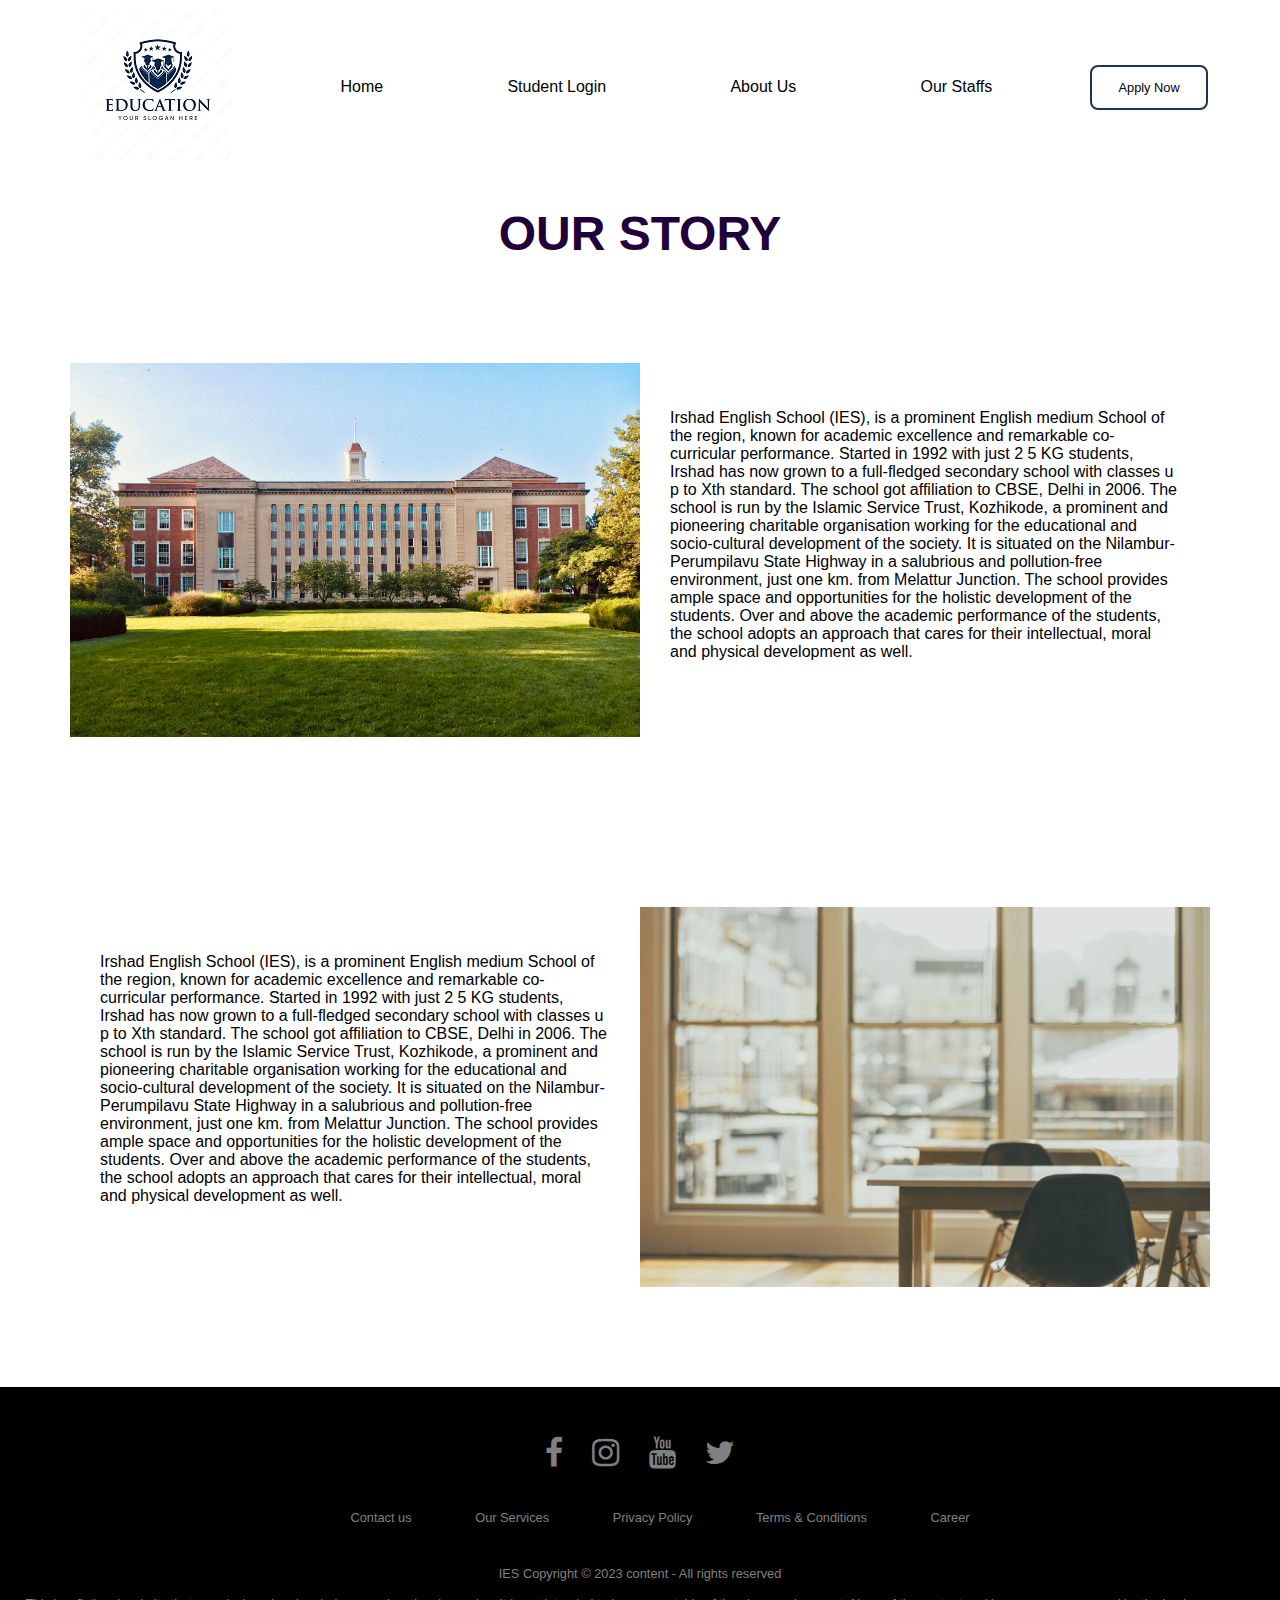
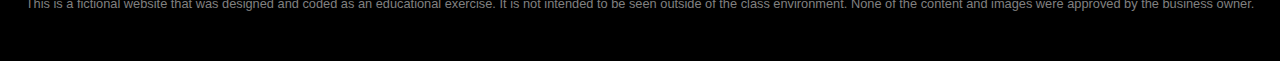
<file: about.html>
<!DOCTYPE html>
<html lang="en">
  <head>
    <meta charset="UTF-8" />
    <meta http-equiv="X-UA-Compatible" content="IE=edge" />
    <meta name="viewport" content="width=device-width, initial-scale=1.0" />
    <title>login</title>
    <link
      rel="stylesheet"
      href="https://cdnjs.cloudflare.com/ajax/libs/font-awesome/4.7.0/css/font-awesome.min.css"
    />
    <link rel="stylesheet" href="style.css" />
    <link rel="" href="index.html" />
    <link rel="" href="login.html" />
    <link rel="" href="staff.html" />
    <link rel="" href="register.html" />
  </head>
  <body>
    <header>
      <nav>
        <a href="#">
          <img src="Images\colleg_logo.jpg" width="150" height="150" />
        </a>

        <ul id="nav-items">
          <li class="nav">
            <a class="nav-link" href="index.html">home</a>
          </li>
          <li class="nav">
            <a class="nav-link" href="login.html">student login</a>
          </li>
          <li class="nav">
            <a class="nav-link" href="about.html">about us</a>
          </li>
          <li class="nav">
            <a class="nav-link" href="staff.html">our staffs </a>
          </li>
          <li >
            <a  href="register.html" class="apply button1">apply now</a>
          </li>
        </ul>
        <a class="toggle" onclick="showNav()"> <i class="fa fa-bars"></i></a>
       
      </nav>
    </header>

    <main class="main-about">
      <h1>
        our story
      </h1>
      <section class="about">
        <img src="Images\school.jpg" width="50%" alt="school" />
       

        <div>
        
          <p>
            Irshad English School (IES), is a prominent
            English medium School of the region, known for academic excellence
            and remarkable co-curricular performance. Started in 1992 with just
            2 5 KG students, Irshad has now grown to a full-fledged secondary
            school with classes u p to Xth standard. The school got affiliation
            to CBSE, Delhi in 2006. The school is run by the Islamic Service
            Trust, Kozhikode, a prominent and pioneering charitable organisation
            working for the educational and socio-cultural development of the
            society. It is situated on the Nilambur-Perumpilavu State Highway in
            a salubrious and pollution-free environment, just one km. from
            Melattur Junction. The school provides ample space and opportunities
            for the holistic development of the students. Over and above the
            academic performance of the students, the school adopts an approach
            that cares for their intellectual, moral and physical development as
            well.
          </p>
        </div>
      </section>

      <section class="about">

        <div>
          
          <p>
            Irshad English School (IES), is a prominent
            English medium School of the region, known for academic excellence
            and remarkable co-curricular performance. Started in 1992 with just
            2 5 KG students, Irshad has now grown to a full-fledged secondary
            school with classes u p to Xth standard. The school got affiliation
            to CBSE, Delhi in 2006. The school is run by the Islamic Service
            Trust, Kozhikode, a prominent and pioneering charitable organisation
            working for the educational and socio-cultural development of the
            society. It is situated on the Nilambur-Perumpilavu State Highway in
            a salubrious and pollution-free environment, just one km. from
            Melattur Junction. The school provides ample space and opportunities
            for the holistic development of the students. Over and above the
            academic performance of the students, the school adopts an approach
            that cares for their intellectual, moral and physical development as
            well.
          </p>
        </div>
        <img src="Images\hero.jpg" width="50%" alt="school" />

      
      </section>
    </main>
    <footer>
      <div class="footer-icons">
        <a href="#"><i class="fa fa-facebook"></i></a>
        <a href="#"><i class="fa fa-instagram"></i></a>
        <a href="#"><i class="fa fa-youtube"></i></a>
        <a href="#"><i class="fa fa-twitter"></i></a>
      </div>
      <div>
        <ul>
          <li><a href="#">Contact us</a></li>
          <li><a href="#">Our Services</a></li>
          <li><a href="#">Privacy Policy</a></li>
          <li><a href="#">Terms & Conditions</a></li>
          <li><a href="#">Career</a></li>
        </ul>
      </div>
      <div>
        IES Copyright © 2023 content - All rights reserved<br /><br />

        This is a fictional website that was designed and coded as an
        educational exercise. It is not intended to be seen outside of the class
        environment. None of the content and images were approved by the
        business owner.
      </div>
    </footer>
    <script>
      function showNav() {
        var element = document.getElementById("nav-items");
        element.classList.toggle("show-items");
      }
    </script>
  </body>
</html>
</file>
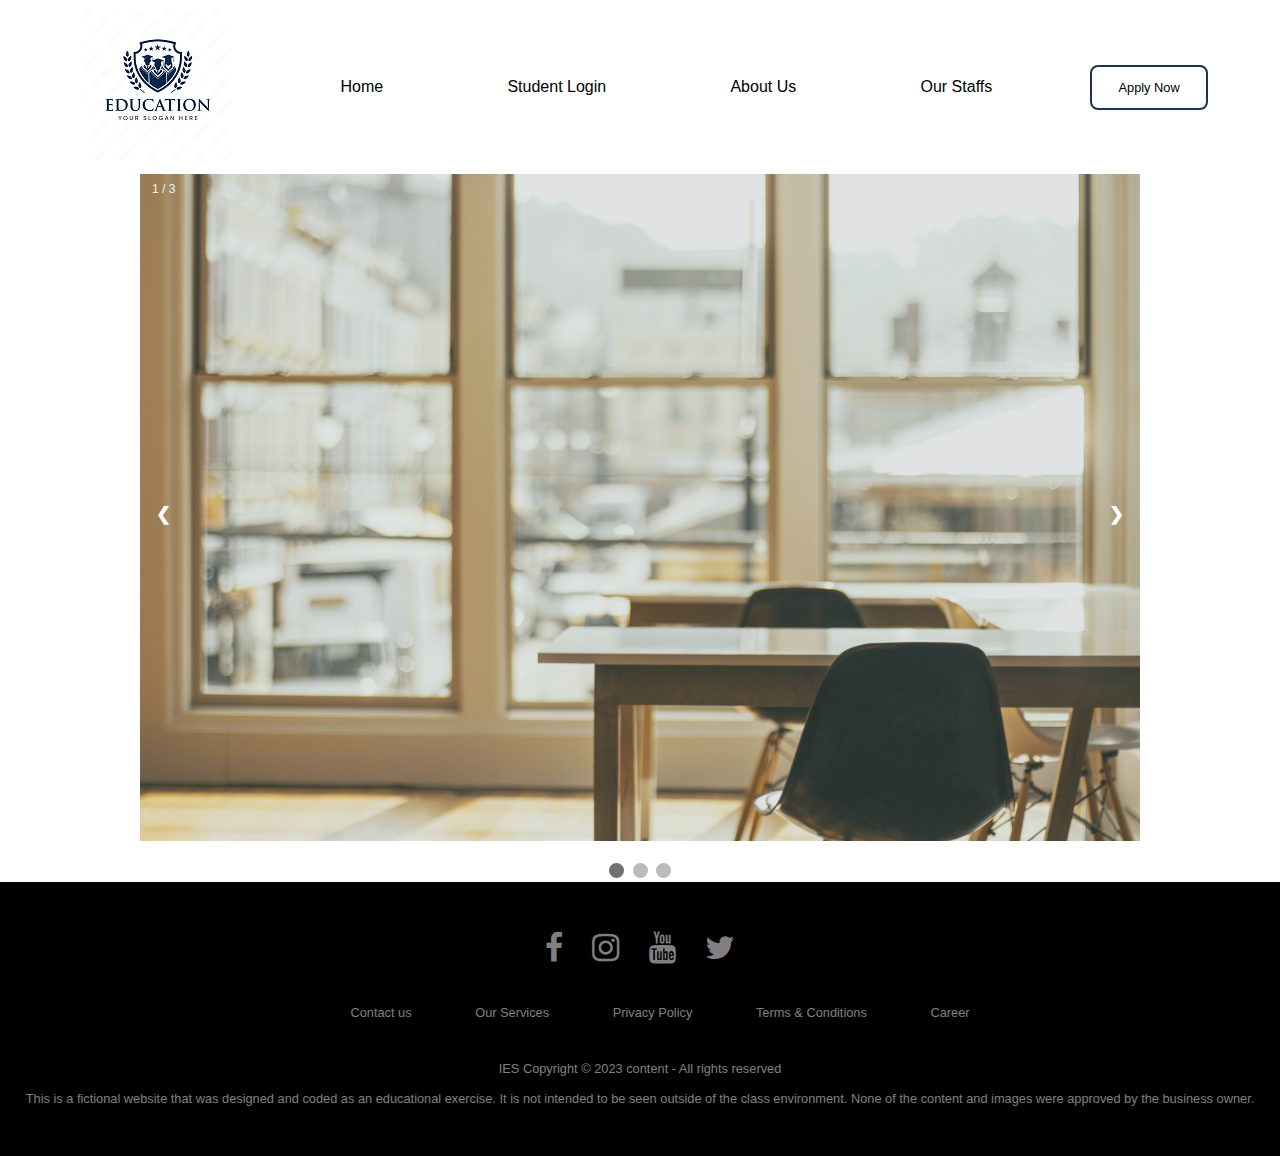
<file: explore.html>
<!DOCTYPE html>
<html lang="en">
<head>
    <meta charset="UTF-8">
    <meta http-equiv="X-UA-Compatible" content="IE=edge">
    <meta name="viewport" content="width=device-width, initial-scale=1.0">
    <title>register</title>
    <link
    rel="stylesheet"
    href="https://cdnjs.cloudflare.com/ajax/libs/font-awesome/4.7.0/css/font-awesome.min.css"
  />
    <link rel="stylesheet" href="style.css">
    <link rel="" href="index.html">
    <link rel="" href="about.html">
    <link rel="" href="staff.html">
    <link rel="" href="login.html">
</head>
<body>
    <header>
        <nav>
          <a href="#">
            <img src="Images\colleg_logo.jpg" width="150" height="150" />
          </a>
  
          <ul>
            <li class="nav">
              <a class="nav-link" href="index.html">home</a>
            </li>
            <li class="nav">
              <a class="nav-link" href="login.html">student login</a>
            </li>
            <li class="nav">
              <a class="nav-link" href="about.html">about us</a>
            </li>
            <li class="nav">
              <a class="nav-link" href="staff.html">our staffs </a>
            </li>
            <li >
              <a href="register.html" class="apply button1">apply now</a>
            </li>
          </ul>
        </nav>
      </header>
      <main>
        <div class="slideshow-container">

          <div class="mySlides fade">
            <div class="numbertext">1 / 3</div>
            <img src="Images/hero.jpg" style="width:100%">
                    </div>
          
          <div class="mySlides fade">
            <div class="numbertext">2 / 3</div>
            <img src="Images/library.jpg" style="width:100%">
                     </div>
          
          <div class="mySlides fade">
            <div class="numbertext">3 / 3</div>
            <img src="Images/mess.jpg" style="width:100%">
          
          </div>
          
          <a class="prev" onclick="plusSlides(-1)">❮</a>
          <a class="next" onclick="plusSlides(1)">❯</a>
          
          </div>
          <br>
          
          <div style="text-align:center">
            <span class="dot" onclick="currentSlide(1)"></span> 
            <span class="dot" onclick="currentSlide(2)"></span> 
            <span class="dot" onclick="currentSlide(3)"></span> 
          </div>
          
          <script>
          let slideIndex = 1;
          showSlides(slideIndex);
          
          function plusSlides(n) {
            showSlides(slideIndex += n);
          }
          
          function currentSlide(n) {
            showSlides(slideIndex = n);
          }
          
          function showSlides(n) {
            let i;
            let slides = document.getElementsByClassName("mySlides");
            let dots = document.getElementsByClassName("dot");
            if (n > slides.length) {slideIndex = 1}    
            if (n < 1) {slideIndex = slides.length}
            for (i = 0; i < slides.length; i++) {
              slides[i].style.display = "none";  
            }
            for (i = 0; i < dots.length; i++) {
              dots[i].className = dots[i].className.replace(" active", "");
            }
            slides[slideIndex-1].style.display = "block";  
            dots[slideIndex-1].className += " active";
          }
          </script>
      </main>
      <footer>
        <div class="footer-icons">
          <a href="#"><i class="fa fa-facebook"></i></a>
          <a href="#"><i class="fa fa-instagram"></i></a>
          <a href="#"><i class="fa fa-youtube"></i></a>
          <a href="#"><i class="fa fa-twitter"></i></a>
        </div>
        <div>
          <ul>
            <li><a href="#">Contact us</a></li>
            <li><a href="#">Our Services</a></li>
            <li><a href="#">Privacy Policy</a></li>
            <li><a href="#">Terms & Conditions</a></li>
            <li><a href="#">Career</a></li>
          </ul>
        </div>
        <div>IES Copyright © 2023 content - All rights reserved<br><br>
          
          This is a fictional website that was designed and coded as an educational exercise. It is not intended to be seen outside of the class environment. None of the content and images were approved by the business owner.
      </div>
      </footer>
</body>
</html>
</file>
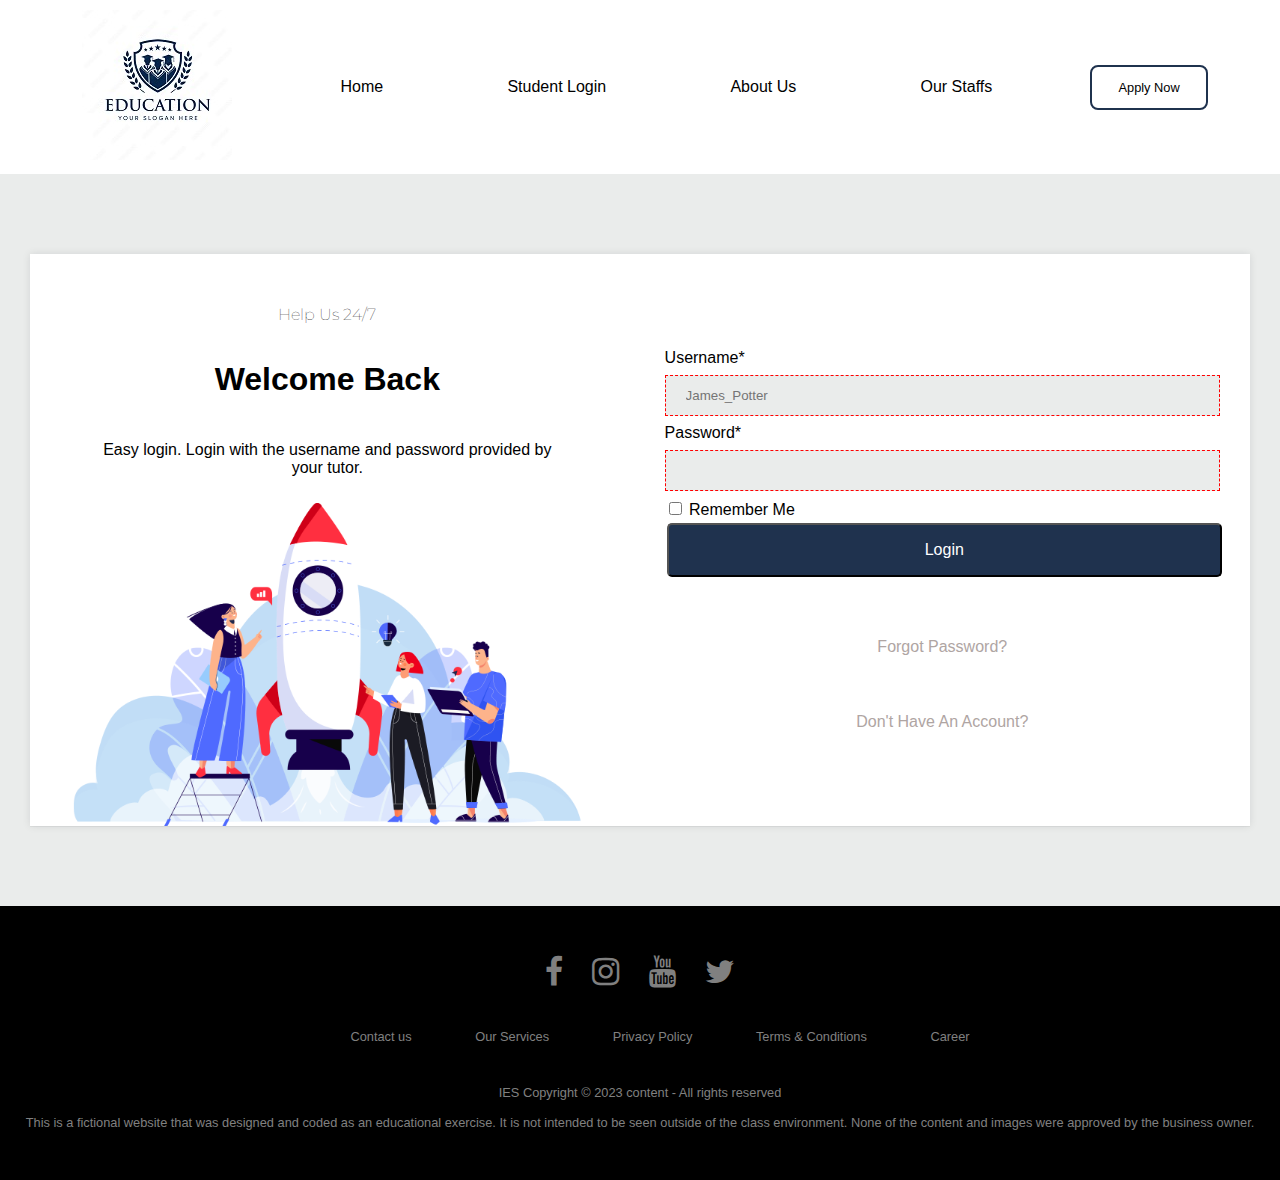
<file: login.html>
<!DOCTYPE html>
<html lang="en">
  <head>
    <meta charset="UTF-8" />
    <meta http-equiv="X-UA-Compatible" content="IE=edge" />
    <meta name="viewport" content="width=device-width, initial-scale=1.0" />
    <title>login</title>
    <link rel="stylesheet" href="style.css" />
    <link rel="" href="index.html" />
    <link rel="" href="about.html" />
    <link rel="" href="staff.html" />
    <link rel="" href="register.html" />
    <link
      rel="stylesheet"
      href="https://cdnjs.cloudflare.com/ajax/libs/font-awesome/4.7.0/css/font-awesome.min.css"
    />
    <link rel="preconnect" href="https://fonts.googleapis.com" />
    <link rel="preconnect" href="https://fonts.googleapis.com" />
    <link rel="preconnect" href="https://fonts.gstatic.com" crossorigin />
    <link
      href="https://fonts.googleapis.com/css2?family=Fasthand&family=Montserrat&display=swap"
      rel="stylesheet"
    />
  </head>
  <body>
    <header>
      <nav>
        <a href="#">
          <img src="Images\colleg_logo.jpg" width="150" height="150" />
        </a>

        <ul id="nav-items">
          <li class="nav">
            <a class="nav-link" href="index.html">home</a>
          </li>
          <li class="nav">
            <a class="nav-link" href="login.html">student login</a>
          </li>
          <li class="nav">
            <a class="nav-link" href="about.html">about us</a>
          </li>
          <li class="nav">
            <a class="nav-link" href="staff.html">our staffs </a>
          </li>
          <li>
            <a href="register.html" class="apply button1">apply now</a>
          </li>
        </ul>
        <a class="toggle" onclick="showNav()"> <i class="fa fa-bars"></i></a>
      </nav>
    </header>
    <main>
      <section class="login">
        <div>
          <div class="login1">
            <h1>help us 24/7</h1>
            <h2>welcome back</h2>
            <p>
              Easy login. Login with the username and password provided by your
              tutor.<br />
            </p>
            <img src="Images\login.png" width="100%" />
          </div>
          <div class="login2">
            <form method="post" action="#">
              <label for="username">username*</label>
              <input
                type="text"
                id="username"
                name="username"
                placeholder="James_Potter"
                required
              />
              <label for="password">password*</label>
              <input type="password" id="password" name="password" required />
              <input
                type="checkbox"
                id="remember"
                name="remember"
                value="remember"
              />

              <label for="remember">Remember me</label><br />
              <button type="submit">Login</button>
            </form>
            <a href="#">Forgot password?</a>
            <a href="#">Don't have an account?</a>
          </div>
        </div>
      </section>
    </main>
    <footer>
      <div class="footer-icons">
        <a href="#"><i class="fa fa-facebook"></i></a>
        <a href="#"><i class="fa fa-instagram"></i></a>
        <a href="#"><i class="fa fa-youtube"></i></a>
        <a href="#"><i class="fa fa-twitter"></i></a>
      </div>
      <div>
        <ul>
          <li><a href="#">Contact us</a></li>
          <li><a href="#">Our Services</a></li>
          <li><a href="#">Privacy Policy</a></li>
          <li><a href="#">Terms & Conditions</a></li>
          <li><a href="#">Career</a></li>
        </ul>
      </div>
      <div>
        IES Copyright © 2023 content - All rights reserved<br /><br />

        This is a fictional website that was designed and coded as an
        educational exercise. It is not intended to be seen outside of the class
        environment. None of the content and images were approved by the
        business owner.
      </div>
    </footer>
    <script>
      function showNav() {
        var element = document.getElementById("nav-items");
        element.classList.toggle("show-items");
      }
    </script>
  </body>
</html>
</file>
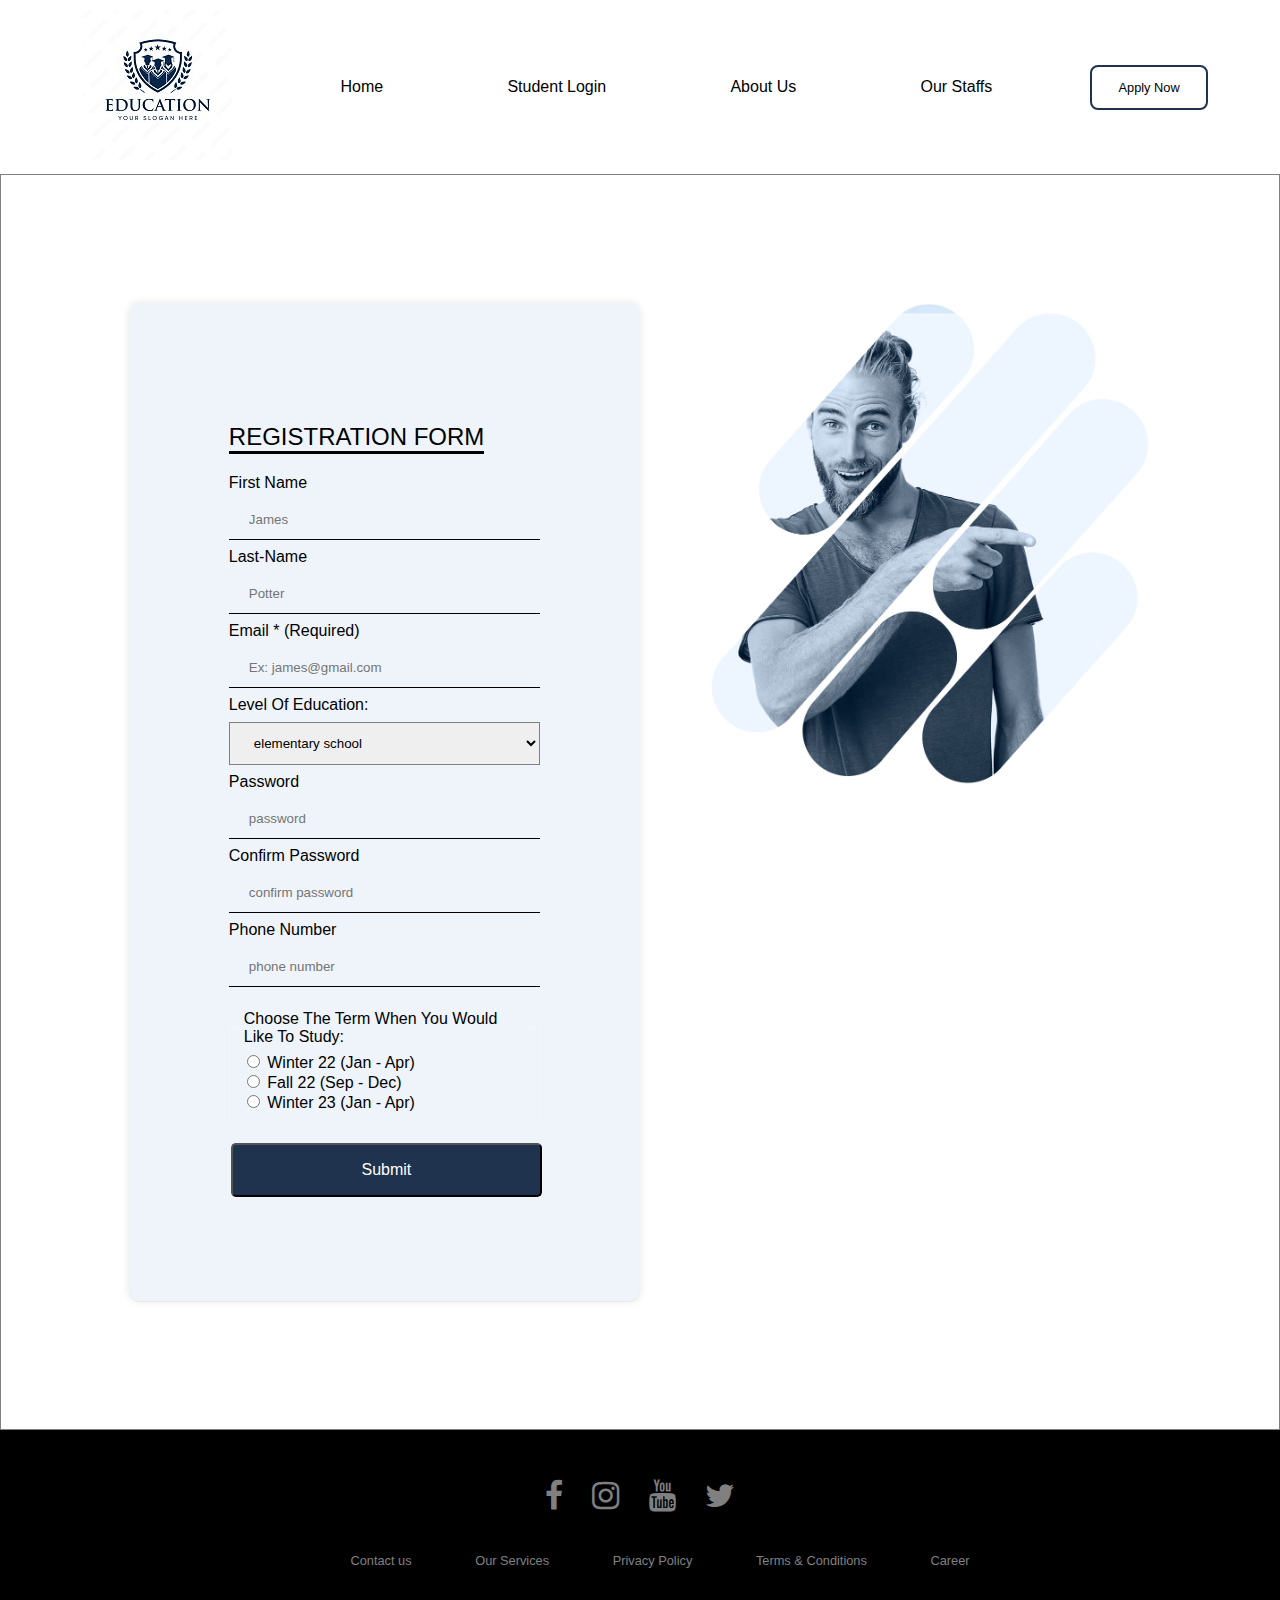
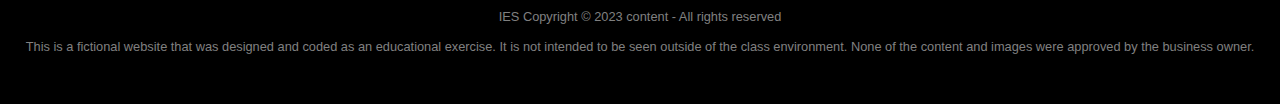
<file: register.html>
<!DOCTYPE html>
<html lang="en">
<head>
    <meta charset="UTF-8">
    <meta http-equiv="X-UA-Compatible" content="IE=edge">
    <meta name="viewport" content="width=device-width, initial-scale=1.0">
    <title>register</title>
    <link
    rel="stylesheet"
    href="https://cdnjs.cloudflare.com/ajax/libs/font-awesome/4.7.0/css/font-awesome.min.css"
  />
    <link rel="stylesheet" href="style.css">
    <link rel="" href="index.html">
    <link rel="" href="about.html">
    <link rel="" href="staff.html">
    <link rel="" href="login.html">
</head>
<body>
  <header>
    <nav>
      <a href="#">
        <img src="Images\colleg_logo.jpg" width="150" height="150" />
      </a>

      <ul id="nav-items">
        <li class="nav">
          <a class="nav-link" href="index.html">home</a>
        </li>
        <li class="nav">
          <a class="nav-link" href="login.html">student login</a>
        </li>
        <li class="nav">
          <a class="nav-link" href="about.html">about us</a>
        </li>
        <li class="nav">
          <a class="nav-link" href="staff.html">our staffs </a>
        </li>
        <li >
          <a  href="register.html" class="apply button1">apply now</a>
        </li>
      </ul>
      <a class="toggle" onclick="showNav()"> <i class="fa fa-bars"></i></a>
     
    </nav>
  </header>
      <main>
        <section class="register">
         
            
            <img src="Images\registration.png" width="100%"  />
          
          <form  method="post" action="#">
            <h2>registration form</h2>
            <label for="first-name">first name</label>
            <input
              type="text"
              id="first-name"
              name="name"
              placeholder="James "
              
            />
            <label for="last-name">last-name</label>
            <input type="text" id="last-name" name="last-name"  placeholder="Potter"/>
             
            <label for="email">Email * (required)</label>
    <input type="email" id="email" name="email" placeholder="Ex: james@gmail.com" required>

    <label for="level">Level of education:</label>

<select name="" id="level">
  <option value="elementary">elementary school</option>
  <option value="middle">middle school</option>
  <option value="high">high school</option>
 
</select>

     <label for="password">password</label>
            <input type="password" id="password" name="last-name"  placeholder="password"/>

            <label for="confirm-password">confirm password</label>
            <input type="password" id="confirm-password" name="confirm-password"  placeholder="confirm password"/>

            <label for="phone-number">phone number</label>
            <input type="number" id="phone-number" name="phone-number"  placeholder="phone number"/>
            <fieldset>
              <legend>Choose the term when you would like to study:</legend>
              <input type="radio" id="w22" name="term" value="Winter 22">
              <label for="w22">Winter 22 (Jan - Apr)</label><br>
              <input type="radio" id="f22" name="term" value="Fall 22">
              <label for="f22">Fall 22 (Sep - Dec)</label><br>
              <input type="radio" id="w23" name="term" value="Winter 23">
              <label for="w23">Winter 23 (Jan - Apr)</label>
            </fieldset>
            <button type="submit">Submit</button>
          </form>
        </section>
       
      </main>
      <footer>
        <div class="footer-icons">
          <a href="#"><i class="fa fa-facebook"></i></a>
          <a href="#"><i class="fa fa-instagram"></i></a>
          <a href="#"><i class="fa fa-youtube"></i></a>
          <a href="#"><i class="fa fa-twitter"></i></a>
        </div>
        <div>
          <ul>
            <li><a href="#">Contact us</a></li>
            <li><a href="#">Our Services</a></li>
            <li><a href="#">Privacy Policy</a></li>
            <li><a href="#">Terms & Conditions</a></li>
            <li><a href="#">Career</a></li>
          </ul>
        </div>
        <div>IES Copyright © 2023 content - All rights reserved<br><br>
          
          This is a fictional website that was designed and coded as an educational exercise. It is not intended to be seen outside of the class environment. None of the content and images were approved by the business owner.
      </div>
      </footer>
      <script>
        function showNav() {
          var element = document.getElementById("nav-items");
          element.classList.toggle("show-items");
        }
      </script>
</body>
</html>
</file>
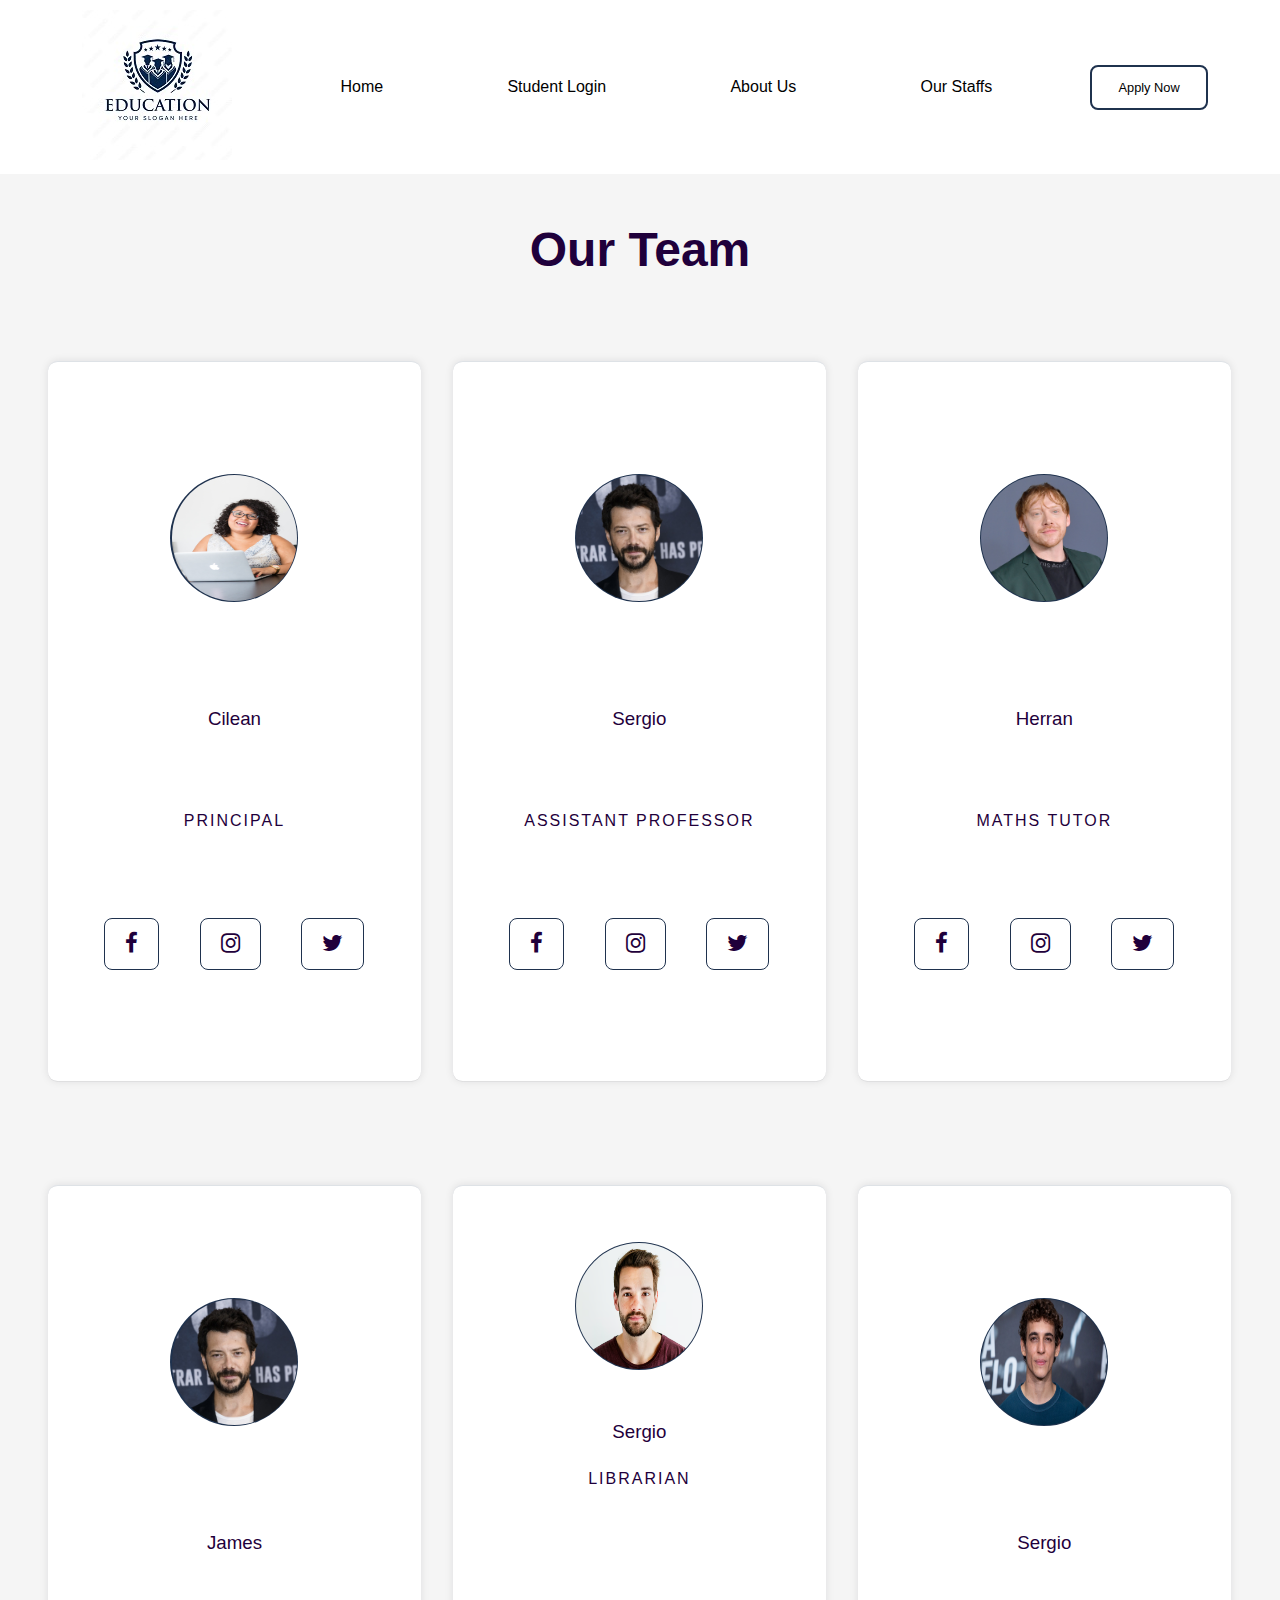
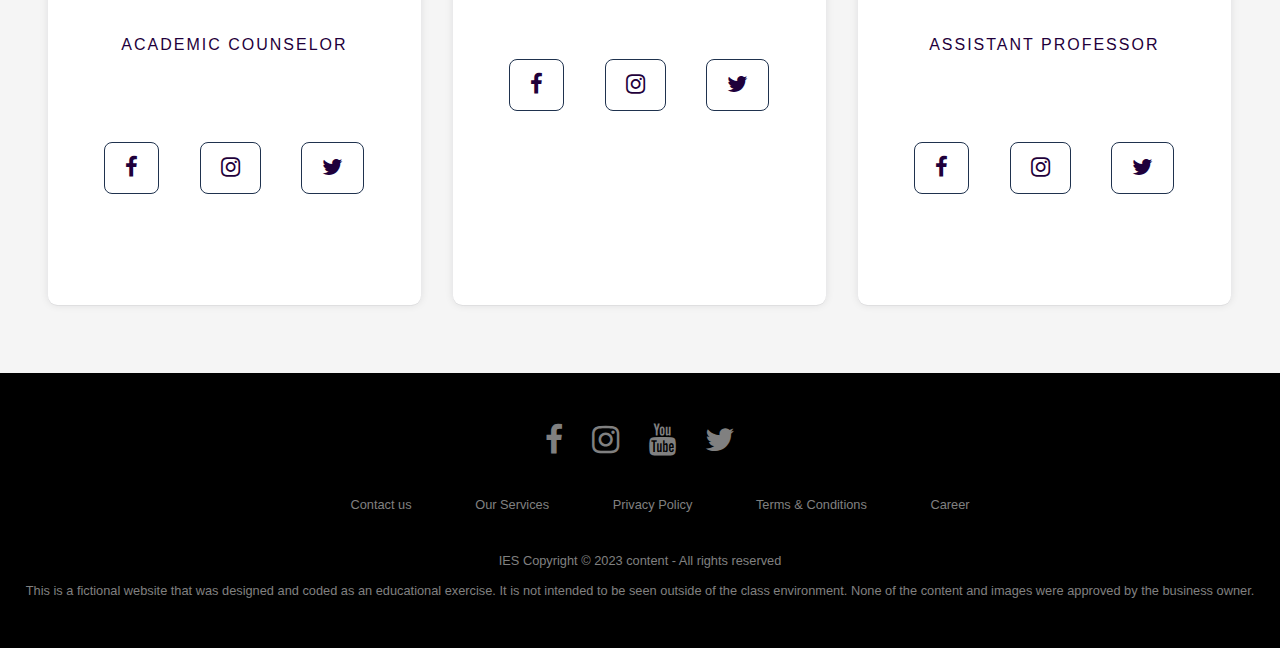
<file: staff.html>
<!DOCTYPE html>
<html lang="en">
<head>
    <meta charset="UTF-8">
    <meta http-equiv="X-UA-Compatible" content="IE=edge">
    <meta name="viewport" content="width=device-width, initial-scale=1.0">
    <title>login</title>
    <link
    rel="stylesheet"
    href="https://cdnjs.cloudflare.com/ajax/libs/font-awesome/4.7.0/css/font-awesome.min.css"
  />
    <link rel="stylesheet" href="style.css">
    <link rel="" href="index.html">
    <link rel="" href="about.html">
    <link rel="" href="login.html">

    <link rel="" href="register.html">

</head>
<body>
  <header>
    <nav>
      <a href="#">
        <img src="Images\colleg_logo.jpg" width="150" height="150" />
      </a>

      <ul id="nav-items">
        <li class="nav">
          <a class="nav-link" href="index.html">home</a>
        </li>
        <li class="nav">
          <a class="nav-link" href="login.html">student login</a>
        </li>
        <li class="nav">
          <a class="nav-link" href="about.html">about us</a>
        </li>
        <li class="nav">
          <a class="nav-link" href="staff.html">our staffs </a>
        </li>
        <li >
          <a  href="register.html" class="apply button1">apply now</a>
        </li>
      </ul>
      <a class="toggle" onclick="showNav()"> <i class="fa fa-bars"></i></a>
     
    </nav>
  </header>
      <main>
        <section class="staffs">
<h1>Our Team</h1>
         <div class="row ">
          <div class="column">
            <div class="card">
             <div class="image-container">
              <img src="Images\pricipal.jpg">
             </div>
             <h3>Cilean</h3>
             <p>principal</p>
             <div class="icons">
           
              <a href="#"><i class="fa fa-facebook"></i></a>
              <a href="#"><i class="fa fa-instagram"></i></a>
              
              <a href="#"><i class="fa fa-twitter"></i></a>
              
                

              
             </div>
            </div>
          </div>
          <div class="column">
            <div class="card">
             <div class="image-container">
              <img src="Images\teacher2.jpg">
             </div>
             <h3>Sergio</h3>
             <p>Assistant professor</p>
             <div class="icons">
           
              <a href="#"><i class="fa fa-facebook"></i></a>
              <a href="#"><i class="fa fa-instagram"></i></a>
             
              <a href="#"><i class="fa fa-twitter"></i></a>
              
                

              
             </div>
            </div>
          </div>

          <div class="column">
            <div class="card">
             <div class="image-container">
              <img src="Images\teacher3.webp">
             </div>
             <h3>Herran</h3>
             <p>Maths Tutor</p>
             <div class="icons">
           
              <a href="#"><i class="fa fa-facebook"></i></a>
              <a href="#"><i class="fa fa-instagram"></i></a>
              
              <a href="#"><i class="fa fa-twitter"></i></a>
              
                

              
             </div>
            </div>
          </div>

         </div>

         <!-- row 2-->
         <div class="row ">
          <div class="column">
            <div class="card">
             <div class="image-container">
              <img src="Images\teacher2.jpg">
             </div>
             <h3>James</h3>
             <p>academic counselor</p>
             <div class="icons">
           
              <a href="#"><i class="fa fa-facebook"></i></a>
              <a href="#"><i class="fa fa-instagram"></i></a>
              
              <a href="#"><i class="fa fa-twitter"></i></a>
              
                

              
             </div>
            </div>
          </div>
          <div class="column">
            <div class="card">
             <div class="image-container">
              <img src="Images\face1.avif">
             </div>
             <h3>Sergio</h3>
             <p>Librarian</p>
             <div class="icons1" id="icon">
           
              <a href="#"><i class="fa fa-facebook"></i></a>
              <a href="#"><i class="fa fa-instagram"></i></a>
             
              <a href="#"><i class="fa fa-twitter"></i></a>
              
                

              
             </div>
            </div>
          </div>

          <div class="column">
            <div class="card">
             <div class="image-container">
              <img src="Images\teacher.jpg">
             </div>
             <h3>Sergio</h3>
             <p>Assistant professor</p>
             <div class="icons">
           
              <a href="#"><i class="fa fa-facebook"></i></a>
              <a href="#"><i class="fa fa-instagram"></i></a>
             
              <a href="#"><i class="fa fa-twitter"></i></a>
              
                

              
             </div>
            </div>
          </div>

         </div>

        </section>
      </main>
      <footer>
        <div class="footer-icons">
          <a href="#"><i class="fa fa-facebook"></i></a>
          <a href="#"><i class="fa fa-instagram"></i></a>
          <a href="#"><i class="fa fa-youtube"></i></a>
          <a href="#"><i class="fa fa-twitter"></i></a>
        </div>
        <div>
          <ul>
            <li><a href="#">Contact us</a></li>
            <li><a href="#">Our Services</a></li>
            <li><a href="#">Privacy Policy</a></li>
            <li><a href="#">Terms & Conditions</a></li>
            <li><a href="#">Career</a></li>
          </ul>
        </div>
        <div>IES Copyright © 2023 content - All rights reserved<br><br>
          
          This is a fictional website that was designed and coded as an educational exercise. It is not intended to be seen outside of the class environment. None of the content and images were approved by the business owner.
      </div>
      </footer>
      <script>
        function showNav() {
          var element = document.getElementById("nav-items");
          element.classList.toggle("show-items");
        }
      </script>
</body>
</html>
</file>
<file: style.css>
*{box-sizing: border-box;}
.html {

    font-size: 62.5%;
}

body {
    margin: 0;
    
    font-family: 'bebas-neue',sans-serif;
   
}


header {
    width: 100%;
}
header ul {

    width: 100%;
    display: flex;
  
}
nav {
    width: 100%;
    display: flex;
    justify-content: space-evenly;
    align-items: center;
}
nav ul {
    width: 70%;
    justify-content: space-evenly;
    align-items: center;
    list-style-type: none;
    /* display: flex; */



  display: none;
  padding: 0;
}

.show-items {
    display: block;
  }
  .show-items li{
    display: flex;
    margin-top: 10px;
    
  }
  .toggle 
  {
    position: absolute;
    top: 32px;
    right: 16px;
  }
  

nav li {
    display: inline-block;
    text-transform: capitalize;

}
nav a{
    padding: 10px;
    text-decoration: none;
    color: #000;
}
.nav {
    color: #1f324e;
    padding: 12px 16px;
    text-decoration: none;
    
    
}
.nav:hover{
    
    background-color:whitesmoke;
}

.dropdown-content a {
  color: black;
  padding: 12px 16px;
  text-decoration: none;
  display: block;
}
.apply {
  background-color: #1f324e; 
  border:none;
  color: white;
  padding: 13px 26px;
  text-align: center;
  text-decoration: none;
  display: inline-block;
  font-size: 0.8rem;
  transition-duration: 0.4s;
  cursor: pointer;
}
.button1 {
    background-color: white; 
    color: black; 
    border-radius: 8px;
    border: 2px solid #1f324e;
  }
  
  .button1:hover {
    background-color: #1f324e;
    color: white;
  }

  /*slider*/

  /* Slideshow container */
.slideshow-container {
    max-width: 1000px;
    position: relative;
    margin: auto;
  }
  
  /* Next & previous buttons */
  .prev, .next {
    cursor: pointer;
    position: absolute;
    top: 50%;
    width: auto;
    padding: 16px;
    margin-top: -22px;
    color: white;
    font-weight: bold;
    font-size: 18px;
    transition: 0.6s ease;
    border-radius: 0 3px 3px 0;
    user-select: none;
  }
  
  /* Position the "next button" to the right */
  .next {
    right: 0;
    border-radius: 3px 0 0 3px;
  }
  
  /* On hover, add a black background color with a little bit see-through */
  .prev:hover, .next:hover {
    background-color: rgba(0,0,0,0.8);
  }
  
  /* Caption text */
  .text {
    color: #f2f2f2;
    font-size: 15px;
    padding: 8px 12px;
    position: absolute;
    bottom: 8px;
    width: 100%;
    text-align: center;
  }
  
  /* Number text (1/3 etc) */
  .numbertext {
    color: #f2f2f2;
    font-size: 12px;
    padding: 8px 12px;
    position: absolute;
    top: 0;
  }
  
  /* The dots/bullets/indicators */
  .dot {
    cursor: pointer;
    height: 15px;
    width: 15px;
    margin: 0 2px;
    background-color: #bbb;
    border-radius: 50%;
    display: inline-block;
    transition: background-color 0.6s ease;
  }
  
  .active, .dot:hover {
    background-color: #717171;
  }
  
  /* Fading animation */
  .fade {
    animation-name: fade;
    animation-duration: 1.5s;
  }


  
  @keyframes fade {
    from {opacity: .4} 
    to {opacity: 1}
  }
  
  /* On smaller screens, decrease text size */
  @media only screen and (max-width: 300px) {
    .prev, .next,.text {font-size: 11px}
  }

/* hero*/
/* section.hero{ 

    width: 100%;
    background-image: linear-gradient(rgba(0, 0, 0, 0.4), rgba(0, 0, 0, 0.4)), url("Images/hero.jpg");
    height: 80vh;
    background-position: center;
    background-repeat: no-repeat;
    background-size: cover;
    position: relative;


} */
.hero div{
    width: 100%;
    text-align: center;
    position: absolute;
    top: 80%;
    left: 50%;
    transform: translate(-50%, -50%);
   align-items: center;
    text-transform: uppercase;
    display: flex;
    flex-direction: column;   
}
.hero h1{
   width: 100%;
    text-transform: uppercase;
    color: white;
    font-size: 4.5rem;
}
.hero a{

    color: white;
    width: 20%;
    padding: 16px 20px;
    text-align: center;
    text-decoration: none;
    display: inline-block;
    border-radius: 5px;
    font-size: 16px;
    margin: 4px 2px;
    transition-duration: 0.4s;
    cursor: pointer;
    background-color: rgba(0, 0, 0, 0.7);
}
.hero video {

    width: 100%;
}
.hero a:hover {
background-color: black;
 color: white;
}

/*articles */
.card {
    padding: 30px 0px;
    margin: 20px 0px;
    background-color: #f8f9fa;
    border-top: 0.5px solid #dee2e6;
    width: 100%;
    height: 80vh;
    display: flex;
    flex-direction: column;
    justify-content: space-evenly;
    align-items: center;
}
.card div {

    display: flex;
    width: 100%;
    justify-content: space-evenly;
}
.card article{
     box-sizing: border-box;
    padding: 30px;
    border: 0.5px solid #dee2e6;
    width: 20%;
    display: flex;
    flex-direction: column;
    justify-content: center;
    align-items: start;

box-shadow: 0 4px 8px 0 rgba(0,0,0,0.2);
transition: 0.3s;

}
article h3 {
    font-weight: 100;
    text-transform: uppercase;
}

.card article:hover {
    box-shadow: 0 8px 16px 0 rgba(0,0,0,0.2);
}
 h2 {
    font-weight: 100;
    text-transform: uppercase;
    display: inline;
    width: fit-content;
    border-bottom: 3px solid black;
}
.card a{
    align-self: flex-start;
    text-transform: capitalize;
    text-decoration: none;
    padding: 12px 20px;
    background-color: white; 
    color: black; 
    border-radius: 8px;
    border: 2px solid #1f324e;
}
.card a:hover {
    background-color: #1f324e;
    color: white;
   }
   /*message*/
   
.msg {
    box-sizing: border-box;
    padding: 60px;
    width: 100%;
   
    display: flex;
    flex-direction: column;
    margin-bottom: 140px;
}
.msg b{
    text-transform: capitalize;
}
.msg-wrapper {
   justify-content: space-evenly;
    display: flex;
    width: 100%;
    padding: 16px;
    
}
.msg-content1{
    background-image: url('Images/pricipal.jpg');
    background-size: cover;
    background-repeat: no-repeat;
    height: 70vh;
    width: 40%;
    border-radius: 50px;
    
}
.msg-content{
    padding: 32px;
     background-color: #eaeceb;
    width: 40%;
    border-radius: 50px;
}


   

   /*footer */
   footer{
    width: 100%;
    background:#000;
padding:30px 0px;
font-family: 'Play', sans-serif;
text-align:center;
    
   }
   
   footer div {
    
    width:100%;
margin:1% 0%;
padding:0.6% 0%;
color:gray;
font-size:0.8em;
   }
   footer a{
    text-decoration:none;
color:gray;
transition:0.5s;
   }
footer a:hover{
    
    color:#fff;
}
footer ul{
    width:100%;
    list-style-type: none;
}
footer li {
    display:inline-block;
margin:0px 30px;
}
.footer-icons i{
    font-size:2rem;
margin:0% 1%;
}
.footer-icons i:hover {

}

/*login page*/
.login{
    
    box-sizing: border-box;
    padding: 30px;
    width: 100%;
     background-color: #eaeceb;
     
}
/*used advanced css to select the direct child*/
.login > div{
    box-shadow: rgba(17, 17, 26, 0.05) 0px 1px 0px, rgba(17, 17, 26, 0.1) 0px 0px 8px;
    padding-right: 10px;
    align-items: center;
    margin: auto;
    margin-bottom: 50px;
    margin-top: 50px;
     background-color: white;
  
    display: flex;
    justify-content: space-evenly;
}
.login1 {
     padding: 40px 0px 0px 40px;
    display: flex;
    flex-direction: column;
    justify-content: center;
    align-items: center;
}

.login1 h1{
    font-size: 1.2rem;
    font-weight: lighter;
    font-size: 1rem;
    text-transform: capitalize;
    font-family: 'Montserrat', sans-serif;
}

.login1 h2{

    font-weight: bold;
    font-size: 2rem;
    border: none;
    text-transform: capitalize;
}
.login1 p {
    text-align: center;
    padding: 0px 20px 10px 20px ;
}

.login2 {
    
    height: 55vh;
    align-items: center;
    border-radius: 5px;
    text-transform: capitalize;
    padding: 0px 20px 0px 80px;
    max-width: 50%x;
    margin: 0 auto;
    display: flex;
    flex-direction: column;
    justify-content: space-evenly;
    
}
input[type=text], input[type=password] , input[type= email] ,input[type=number], select{
    width: 100%;
    padding: 12px 20px;
    margin: 8px 0;
    display: inline-block;
    border: 0.1px solid gray;
    box-sizing: border-box;
  }
  .login2 button {
    background-color: #1f324e; 
  
  color: white;
  width: 100%;
  padding: 16px 20px;
  text-align: center;
  text-decoration: none;
  display: inline-block;
  border-radius: 5px;
  font-size: 16px;
  margin: 4px 2px;
  transition-duration: 0.4s;
  cursor: pointer;
  }
  .login2 button:hover{
   opacity: 0.9;
  }
  .login2 a {
    color: #afa5a3;
    text-decoration: none;
  }
  .login2 input{
       background-color: #eaeceb;
  }
input:required {
    border: 1px dashed red;
}

/*registration page*/

.register {
    border:0.1px solid gray ;
    display: flex;
    justify-content: center;
    background-color: white;
    width: 100%;
      padding: 10% 0%;
      box-sizing: border-box;
      align-items: flex-start;
      
    
      
    /* position: relative; */

}
.register img {
    width: 40%;
    padding-left: 5%;
    order: 1;
}

.register form{
    /* position: absolute;
    top: 50%;
    left: 50%;
    transform: translate(-50%, -50%); */
    
    background-color: #eff4fa;
    
   
    display: flex;
    flex-direction: column;
    text-transform: capitalize;
    width: 40%;
   

  border-radius: 10px;
    box-shadow: rgba(17, 17, 26, 0.05) 0px 1px 0px, rgba(17, 17, 26, 0.1) 0px 0px 8px;

    padding: 100px;
}

.register form input{
    background-color: #eff4fa;
border: none;
border-bottom: 1px solid black;
}
fieldset {
    margin: 5% 0%;
    border: 1px solid aliceblue;
  }
  .register button {

  
    color: white;
    width: 100%;
    padding: 16px 20px;
    text-align: center;
    text-decoration: none;
    display: inline-block;
    border-radius: 5px;
    font-size: 16px;
    margin: 4px 2px;
    transition-duration: 0.4s;
    cursor: pointer;
    background-color: #1f324e;
  }

  /*button with animation*/
  .register button:hover {
 opacity: 0.8;
  }

/***/
.staffs {

    background-color: #f5f5f5;
}

.staffs h1{

    width: 100%;
    text-align: center;
    font-size: 3rem;
    color: #1f003b;
}

.row {
  
    display: flex;
    flex-wrap: wrap;
    padding: 2em 1em;
    text-align: center;
}
.column {
    width: 100%;

    padding: 0.5em 0;
}
.staffs .card {
      text-transform: capitalize;
    box-shadow: rgba(17, 17, 26, 0.05) 0px 1px 0px, rgba(17, 17, 26, 0.1) 0px 0px 8px;
    padding: 3.5em 1em;
    border-radius: 0.6em;
    color: #1f003b;
    cursor: pointer;
    transition: 0.3s;
    background-color: #ffff;
}

.staffs .image-container {

    
    width: 8em;
    height: 8em;
    background-color: #1f324e;
    padding: 0.07em;
    border-width: 1px;
    border-radius: 50%;
    margin: 0 auto 2em auto;
}

.staffs .card img {
    width: 100%;
    border-radius: 50%;
}

.staffs .card h3 {
    font-weight: 500;
}

.staffs .card p {
    font-weight: 300;
    text-transform: uppercase;
    margin: 0.5em 0 2em 0;
    letter-spacing: 2px;
}
.staffs .card .icons1 {
    
     flex-direction: row;
    width: 100%;
    min-width: 180px;
    margin: auto;
    display: flex;
    justify-content: space-evenly;
}
#icon{
    display: flex;
    flex-directi;
}

.staffs .card a {
    border: 1.5px solid #1f324e; 
    text-decoration:  none;
    color: inherit;
    font-size: 1.4em;
    
}

.staffs .card a:hover {
    color: white;
    background-color: #1f324e;
}

.staffs .card:hover {
    
background-color: aliceblue;
    
  

}
.staffs .card:hover .image-container  {

    
    transform: scale(1.1);
    

}

/*about*/

.main-about {

    display: flex;
    flex-direction: column;
    height: 100%;
    justify-content: space-between;
}

.main-about h1{
   text-transform: uppercase;
    width: 100%;
    text-align: center;
    font-size: 3rem;
    color: #1f003b;
}

.about {
    padding: 70px;
   padding-bottom: 100px;
    width: 100%;
    display: flex;
    height: 100%;
}

 .about div {

    display: flex;
    flex-direction: column;
    height: 100%;
     padding: 30px;
}






@media screen and (max-width: 768px){
    header ul{
        
        flex-direction: column;
    }

    .hero div{
        top: 50%;
    }
    .hero h1 {

        font-size: 1.5rem;
    }
    .card {
height: 100%;
       
    }

    .card div{

        flex-direction: column;
        height: 100%;
    }

    
    .card article {

        width: 100%;
    }

    .msg {
        justify-content: space-between;
height: 170vh;
padding: 0px 60px;
    }

    .msg-wrapper{
             height: 100%;
        flex-direction: column;
    }

    .msg-content{

        width: 100%;
    }

    .msg-content1 {
        width: 100%;
    }

    .login1 {
        display: none;
    }

    .login2 {
         padding: 30px;
    }
    .register img{

        display: none;
    }
    
    .register form {
    
        width: 90%;
    }
   .icons1{
   display: flex;
   
   }
    

}


@media screen and (min-width: 768px){
   
    /* header nav{

        justify-content: flex-start;
    } */
 #nav-items  li {

    display: block;
 }

    nav .toggle {
        display: none;
      }
      nav ul {
         align-items: center;
        display: contents;
    
    
      }
   
    .staffs {

        padding: 1em 7em;
    }
}
@media screen and (min-width: 992px){
    
    .staffs {

        padding: 1em ;

}
.staff-card {

 padding  :5em 1em;
}


.column {

    flex: 0 0  33.3%;
    max-width: 33.3%;
    padding : 0em 1em;
}


}
</file>
